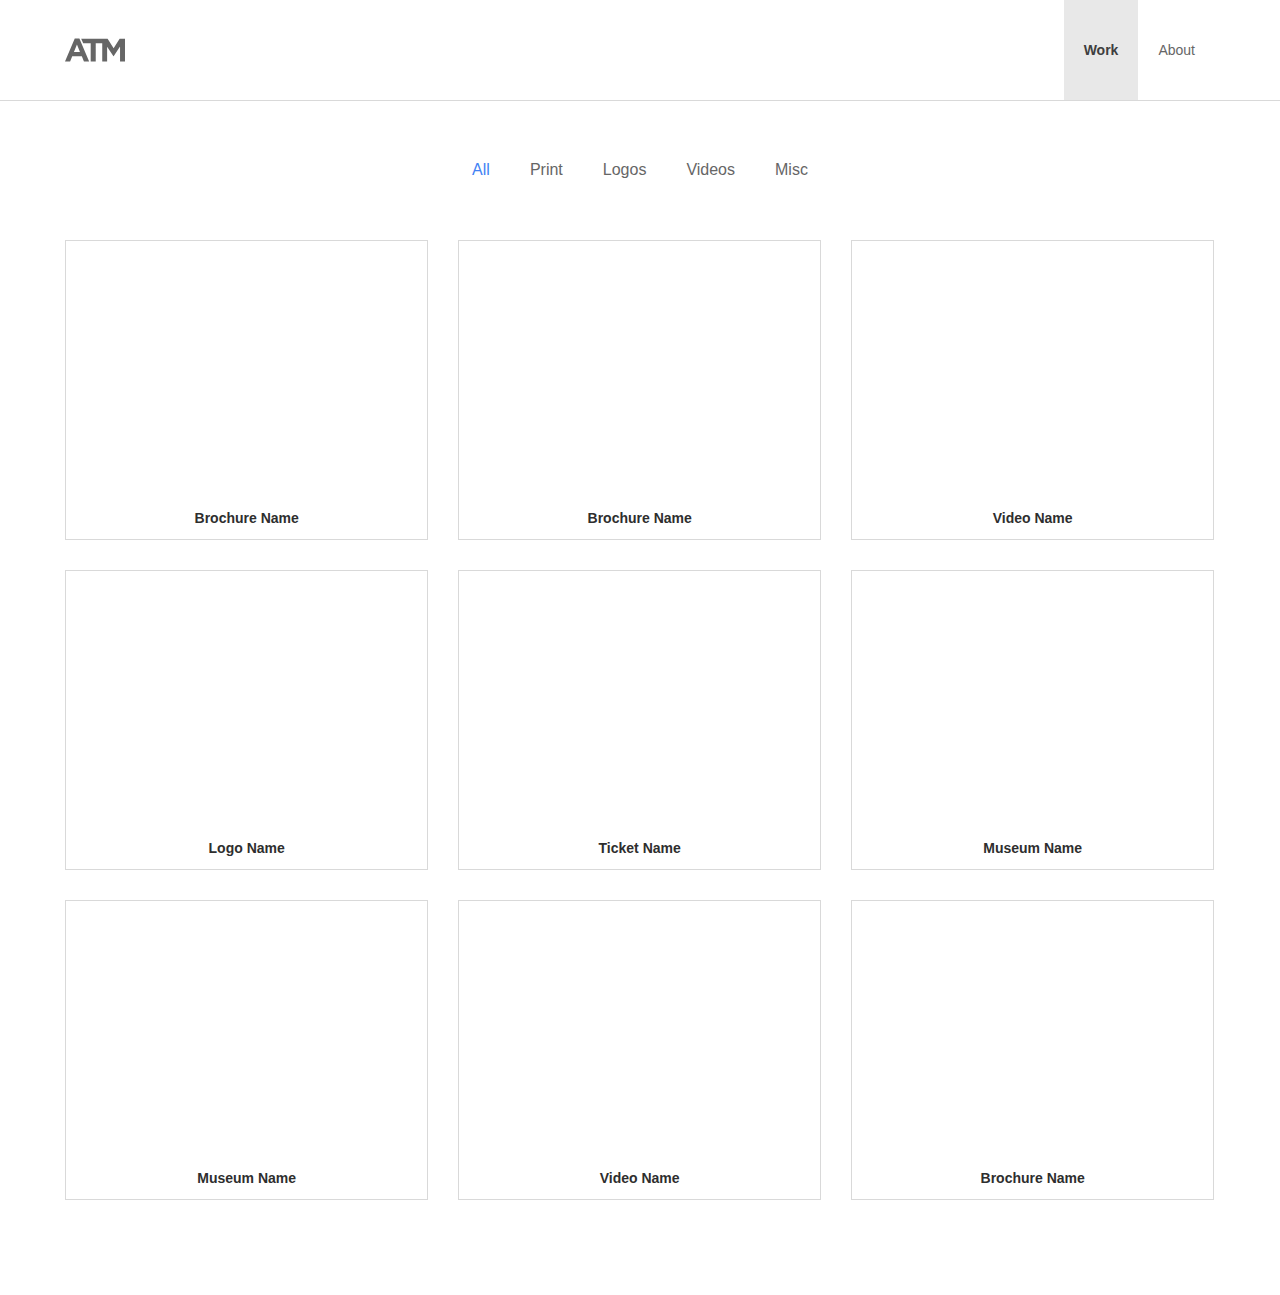
<file: index.html>
<!DOCTYPE html>
<html lang="en">
<head>
  <title>Portfolio</title>
  <meta charset="utf-8">
  <meta name="viewport" content="width=device-width, initial-scale=1">
  <link rel="shortcut icon" href="assets/img/favicons/favicon.ico">
  <link rel="stylesheet" href="assets/css/main.css">
</head>


<body>
  <header id="navBar">

      <div class="header-container">

        <div class="logo-container">
          <a href="index.html">
              <svg class="logo" version="1.1"
              	 xmlns="http://www.w3.org/2000/svg" xmlns:xlink="http://www.w3.org/1999/xlink" xmlns:a="http://ns.adobe.com/AdobeSVGViewerExtensions/3.0/"
              	 x="0px" y="0px" width="73.8px" height="28.2px" viewBox="0 0 73.8 28.2" style="enable-background:new 0 0 73.8 28.2;"
              	 xml:space="preserve">
              <defs>
              </defs>
              <g>
              	<polygon points="67.2,0.2 59.8,12 52.4,0.2 46.3,0.2 45.8,0.2 29.3,0.2 19.9,0.2 22.4,5.9 29.3,5.9 31.6,5.9 31.6,27.6 31.6,28.2
              		31.8,28.2 37.8,28.2 37.8,5.9 45.8,5.9 45.8,28.2 51.8,28.2 51.8,10 59.6,21.9 59.8,21.9 67.7,9.9 67.7,28.2 73.8,28.2 73.8,0.2
              		"/>
              	<path d="M12,0L0,28.2h6.3l2.6-6.3h11.8l2.6,6.3h6.4L17.7,0H12z M11,16.5l3.7-9.1l3.7,9.1H11z"/>
              </g>
              </svg>
          </a>
        </div>

        <nav class="nav">
          <div class="nav-group">
            <a class="nav-button nav-button-checked" href="index.html">Work</a>
            <a class="nav-button" href="about.html">About</a>
          </div>
        </nav>

          <!-- Use any element to open the sidenav -->
        <span class="hamburger" style="cursor:pointer" onclick="openNav()">
          <svg class="hamburger" height="36" viewBox="0 0 24 24" width="36" xmlns="http://www.w3.org/2000/svg">
              <path d="M0 0h24v24H0z" fill="none"/>
              <path d="M3 18h18v-2H3v2zm0-5h18v-2H3v2zm0-7v2h18V6H3z"/>
          </svg></span>

      </div>

      <div id="mySidenav" class="sidenav">
          <a href="javascript:void(0)" class="closebtn" onclick="closeNav()">
            <svg height="36" viewBox="0 0 24 24" width="36" xmlns="http://www.w3.org/2000/svg">
                <path d="M0 0h24v24H0z" fill="none"/>
                <path d="M12 4l-1.41 1.41L16.17 11H4v2h12.17l-5.58 5.59L12 20l8-8z"/>
            </svg>
          </a>
          <a class="current-page-sidenav" href="index.html">Work</a>
          <a href="about.html">About</a>
      </div>

  </header>

  <section class="main-contain">

    <div class="wrap-main">
      <div class="filter-buttons">
        <div class="button-group filter-button-group filters">
          <button class="button is-checked" data-filter="*">All</button>
          <button class="button" data-filter=".print">Print</button>
          <button class="button" data-filter=".logos">Logos</button>
          <button class="button" data-filter=".videos">Videos</button>
          <button class="button" data-filter=".misc">Misc</button>
        </div>
      </div>
    </div>

    <div class="wrap-mobile">

      <div class="filter-buttons">
        <input id="check01" type="checkbox" name="menu"/>
        <label for="check01">Filter</label>
        <div class="button-group filter-button-group filters">
          <button class="button is-checked" data-filter="*">All</button>
          <button class="button" data-filter=".print">Print</button>
          <button class="button" data-filter=".logos">Logos</button>
          <button class="button" data-filter=".videos">Videos</button>
          <button class="button" data-filter=".misc">Misc</button>
        </div>
      </div>
    </div>


    <section class="work-group">
      <div class="grid">
        <a class="grid-item print" href="page_1.html">
          <div class="image-misc-1"></div>
          <div class="work-name">
            <h4>Brochure Name</h4>
          </div>
        </a>
        <a class="grid-item print" href="page_1.html">
          <div class="image-misc-1"></div>
          <div class="work-name">
            <h4>Brochure Name</h4>
          </div>
        </a>
        <a class="grid-item videos" href="page_1vid.html">
          <div class="image-misc-1"></div>
          <div class="work-name">
            <h4>Video Name</h4>
          </div>
        </a>
        <a class="grid-item logos" href="page_1.html">
          <div class="image-misc-1"></div>
          <div class="work-name">
            <h4>Logo Name</h4>
          </div>
        </a>
        <a class="grid-item misc" href="page_1.html">
          <div class="image-misc-1"></div>
          <div class="work-name">
            <h4>Ticket Name</h4>
          </div>
        </a>
        <a class="grid-item misc" href="page_1.html">
          <div class="image-misc-1"></div>
          <div class="work-name">
            <h4>Museum Name</h4>
          </div>
        </a>
        <a class="grid-item misc" href="page_1.html">
          <div class="image-misc-1"></div>
          <div class="work-name">
            <h4>Museum Name</h4>
          </div>
        </a>
        <a class="grid-item videos" href="page_1vid.html">
          <div class="image-misc-1"></div>
          <div class="work-name">
            <h4>Video Name</h4>
          </div>
        </a>
        <a class="grid-item print" href="page_1.html">
          <div class="image-misc-1"></div>
          <div class="work-name">
            <h4>Brochure Name</h4>
          </div>
        </a>


      </div>

    </section>
  </section>

  <script src="assets/js/jquery-2.1.4.min.js"></script>
  <script src="assets/js/functions.js" type="text/javascript"></script>
  <script src="assets/js/isotope.pkgd.min.js" type="text/javascript"></script>
</body>
</html>
</file>
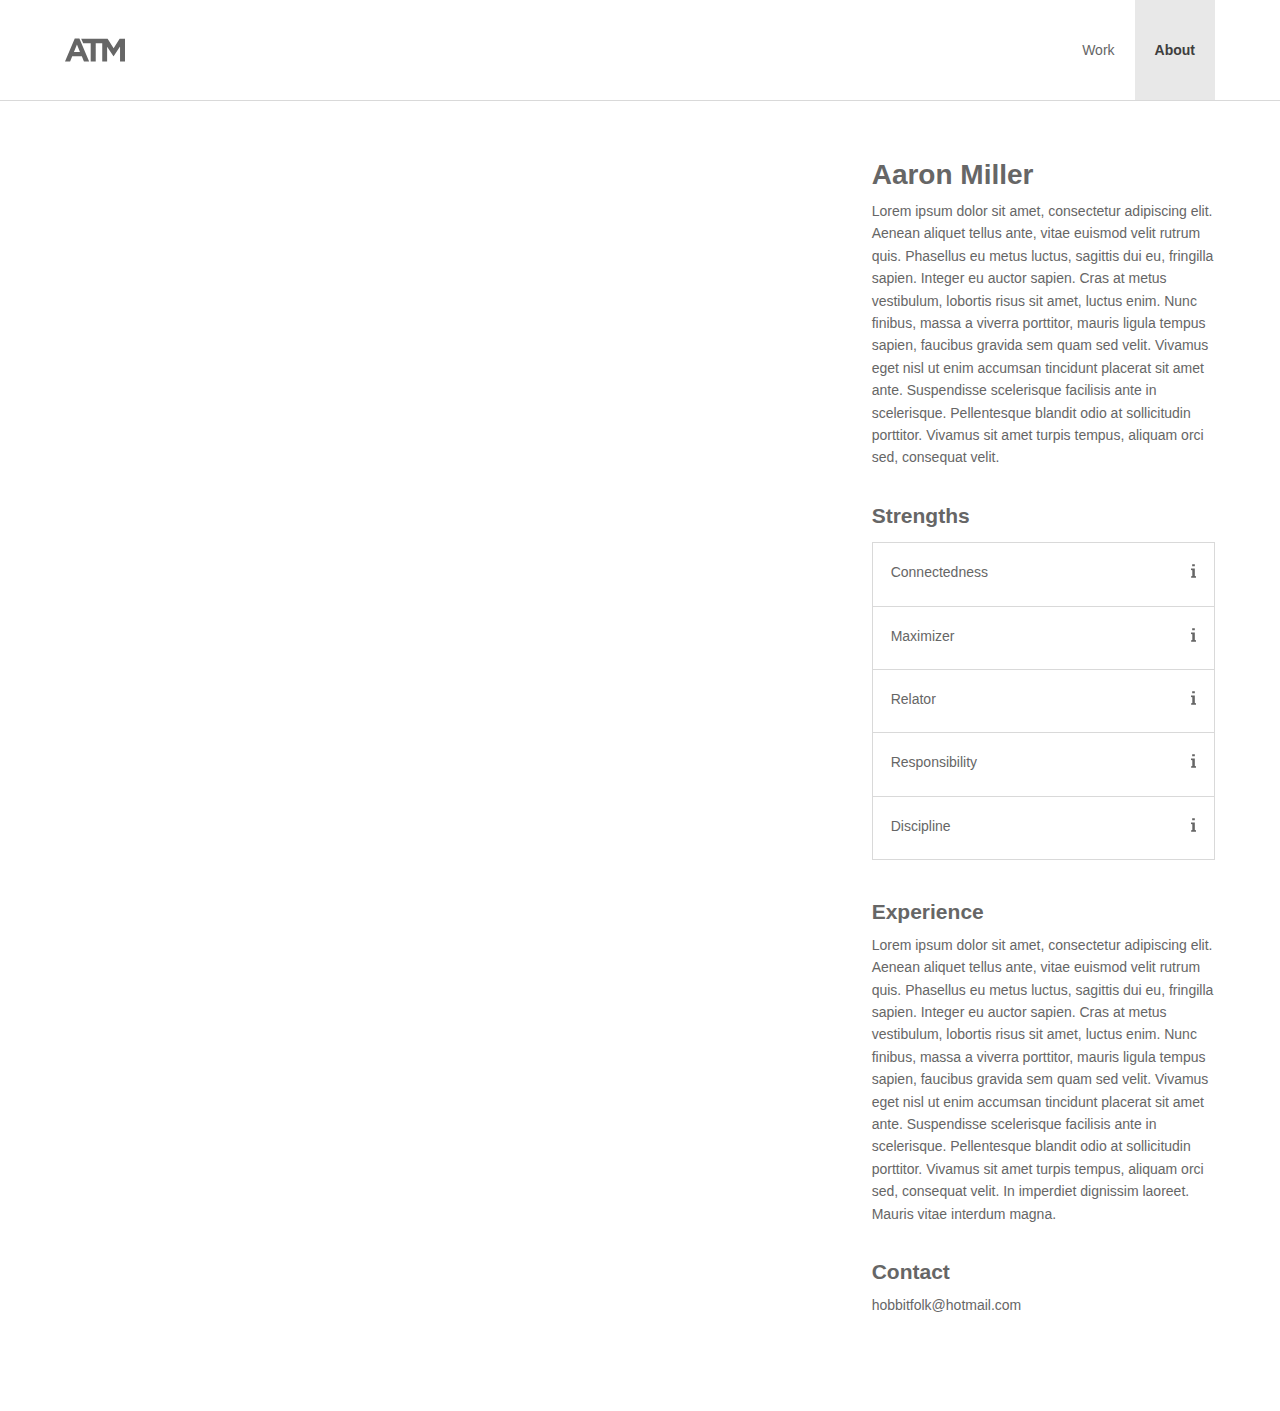
<file: about.html>
<!DOCTYPE html>
<html lang="en">
<head>
  <title>Portfolio</title>
  <meta charset="utf-8">
  <meta name="viewport" content="width=device-width, initial-scale=1">
  <link rel="shortcut icon" href="assets/img/favicons/favicon.ico">
  <link rel="stylesheet" href="assets/css/main.css">
</head>


<body>
  <header id="navBar">

      <div class="header-container">

        <div class="logo-container">
          <a href="index.html">
              <svg class="logo" version="1.1"
              	 xmlns="http://www.w3.org/2000/svg" xmlns:xlink="http://www.w3.org/1999/xlink" xmlns:a="http://ns.adobe.com/AdobeSVGViewerExtensions/3.0/"
              	 x="0px" y="0px" width="73.8px" height="28.2px" viewBox="0 0 73.8 28.2" style="enable-background:new 0 0 73.8 28.2;"
              	 xml:space="preserve">
              <defs>
              </defs>
              <g>
              	<polygon points="67.2,0.2 59.8,12 52.4,0.2 46.3,0.2 45.8,0.2 29.3,0.2 19.9,0.2 22.4,5.9 29.3,5.9 31.6,5.9 31.6,27.6 31.6,28.2
              		31.8,28.2 37.8,28.2 37.8,5.9 45.8,5.9 45.8,28.2 51.8,28.2 51.8,10 59.6,21.9 59.8,21.9 67.7,9.9 67.7,28.2 73.8,28.2 73.8,0.2
              		"/>
              	<path d="M12,0L0,28.2h6.3l2.6-6.3h11.8l2.6,6.3h6.4L17.7,0H12z M11,16.5l3.7-9.1l3.7,9.1H11z"/>
              </g>
              </svg>
          </a>
        </div>

        <nav class="nav">
          <div class="nav-group">
            <a class="nav-button" href="index.html">Work</a>
            <a class="nav-button nav-button-checked" href="about.html">About</a>
          </div>
        </nav>

          <!-- Use any element to open the sidenav -->
        <span class="hamburger" style="cursor:pointer" onclick="openNav()">
          <svg class="hamburger" height="36" viewBox="0 0 24 24" width="36" xmlns="http://www.w3.org/2000/svg">
              <path d="M0 0h24v24H0z" fill="none"/>
              <path d="M3 18h18v-2H3v2zm0-5h18v-2H3v2zm0-7v2h18V6H3z"/>
          </svg></span>

      </div>

      <div id="mySidenav" class="sidenav">
          <a href="javascript:void(0)" class="closebtn" onclick="closeNav()">
            <svg height="36" viewBox="0 0 24 24" width="36" xmlns="http://www.w3.org/2000/svg">
                <path d="M0 0h24v24H0z" fill="none"/>
                <path d="M12 4l-1.41 1.41L16.17 11H4v2h12.17l-5.58 5.59L12 20l8-8z"/>
            </svg>
          </a>
          <a href="index.html">Work</a>
          <a class="current-page-sidenav" href="about.html">About</a>
      </div>
  </header>

  <section class="about-container">
    <div class="about-portrait"></div>
    <div class="about-info">
      <div class="about-intro-container">
        <div class="about-portrait-mobile"></div>
        <div class="about-intro-copy">
          <h1>Aaron Miller</h1>
          <p>Lorem ipsum dolor sit amet, consectetur adipiscing elit. Aenean aliquet tellus ante, vitae euismod velit rutrum quis. Phasellus eu metus luctus, sagittis dui eu, fringilla sapien. Integer eu auctor sapien. Cras at metus vestibulum, lobortis risus sit amet, luctus enim. Nunc finibus, massa a viverra porttitor, mauris ligula tempus sapien, faucibus gravida sem quam sed velit. Vivamus eget nisl ut enim accumsan tincidunt placerat sit amet ante. Suspendisse scelerisque facilisis ante in scelerisque. Pellentesque blandit odio at sollicitudin porttitor. Vivamus sit amet turpis tempus, aliquam orci sed, consequat velit.
          </p>
        </div>
      </div>
      <div class="about-strengths">
        <h2>Strengths</h2>
        <div class="strengths-field">
            <button class="accordion">
                <h4>Connectedness</h4>
                <div>
                  <svg class="info-icon" version="1.1"
                     xmlns="http://www.w3.org/2000/svg" xmlns:xlink="http://www.w3.org/1999/xlink" xmlns:a="http://ns.adobe.com/AdobeSVGViewerExtensions/3.0/"
                     x="0px" y="0px" width="11.5px" height="31px" viewBox="0 0 11.5 31" style="enable-background:new 0 0 11.5 31;"
                     xml:space="preserve">
                  <defs>
                  </defs>
                  <path d="M0.3,27.6L3,27V13.9l-3-0.6V9.8h8.8V27l2.7,0.6V31H0.3V27.6z M8.8,4.8H2.7V0h6.1V4.8z"/>
                  </svg>
                </div>
              </button>
            <div class="panel">
              <p>People who are especially talented in the Connectedness theme have faith in the links between all things. They underscore what people have in common.</p>
            </div>
            <button class="accordion">
                <h4>Maximizer</h4>
                <div>

                  <svg class="info-icon" version="1.1"
                  	 xmlns="http://www.w3.org/2000/svg" xmlns:xlink="http://www.w3.org/1999/xlink" xmlns:a="http://ns.adobe.com/AdobeSVGViewerExtensions/3.0/"
                  	 x="0px" y="0px" width="11.5px" height="31px" viewBox="0 0 11.5 31" style="enable-background:new 0 0 11.5 31;"
                  	 xml:space="preserve">
                  <defs>
                  </defs>
                  <path d="M0.3,27.6L3,27V13.9l-3-0.6V9.8h8.8V27l2.7,0.6V31H0.3V27.6z M8.8,4.8H2.7V0h6.1V4.8z"/>
                  </svg>
                   
                   
                </div>
            </button>
            <div class="panel">
              <p>People who are especially talented in the Maximizer theme focus on strengths as a way to stimulate personal and group excellence. They seek to transform something strong into something superb.</p>
            </div>
            <button class="accordion">
              <h4>Relator</h4>
              <div>
                <svg class="info-icon" version="1.1"
                   xmlns="http://www.w3.org/2000/svg" xmlns:xlink="http://www.w3.org/1999/xlink" xmlns:a="http://ns.adobe.com/AdobeSVGViewerExtensions/3.0/"
                   x="0px" y="0px" width="11.5px" height="31px" viewBox="0 0 11.5 31" style="enable-background:new 0 0 11.5 31;"
                   xml:space="preserve">
                <defs>
                </defs>
                <path d="M0.3,27.6L3,27V13.9l-3-0.6V9.8h8.8V27l2.7,0.6V31H0.3V27.6z M8.8,4.8H2.7V0h6.1V4.8z"/>
                </svg>
              </div>
            </button>
            <div class="panel">
              <p>People who are especially talented in the Relator theme enjoy close relationships with others. They find deep satisfaction in working hard with friends to achieve a goal.</p>
            </div>
            <button class="accordion">
              <h4>Responsibility</h4>
              <div>
                <svg class="info-icon" version="1.1"
                   xmlns="http://www.w3.org/2000/svg" xmlns:xlink="http://www.w3.org/1999/xlink" xmlns:a="http://ns.adobe.com/AdobeSVGViewerExtensions/3.0/"
                   x="0px" y="0px" width="11.5px" height="31px" viewBox="0 0 11.5 31" style="enable-background:new 0 0 11.5 31;"
                   xml:space="preserve">
                <defs>
                </defs>
                <path d="M0.3,27.6L3,27V13.9l-3-0.6V9.8h8.8V27l2.7,0.6V31H0.3V27.6z M8.8,4.8H2.7V0h6.1V4.8z"/>
                </svg>
              </div>
            </button>
            <div class="panel">
              <p>People who are especially talented in the Responsibility theme take psychological ownership of what they say they will do. They are committed to stable values such as honesty and loyalty.</p>
            </div>
            <button class="accordion">
              <h4>Discipline</h4>
              <div>
                <svg class="info-icon" version="1.1"
                   xmlns="http://www.w3.org/2000/svg" xmlns:xlink="http://www.w3.org/1999/xlink" xmlns:a="http://ns.adobe.com/AdobeSVGViewerExtensions/3.0/"
                   x="0px" y="0px" width="11.5px" height="31px" viewBox="0 0 11.5 31" style="enable-background:new 0 0 11.5 31;"
                   xml:space="preserve">
                <defs>
                </defs>
                <path d="M0.3,27.6L3,27V13.9l-3-0.6V9.8h8.8V27l2.7,0.6V31H0.3V27.6z M8.8,4.8H2.7V0h6.1V4.8z"/>
                </svg>
              </div>
            </button>
            <div class="panel">
              <p>People who are especially talented in the Discipline theme enjoy routine and structure. Their world is best described by the order they create.</p>
            </div>

        </div>
      </div>
      <div class="about-experience">
        <h2>Experience</h2>
        <p>Lorem ipsum dolor sit amet, consectetur adipiscing elit. Aenean aliquet tellus ante, vitae euismod velit rutrum quis. Phasellus eu metus luctus, sagittis dui eu, fringilla sapien. Integer eu auctor sapien. Cras at metus vestibulum, lobortis risus sit amet, luctus enim. Nunc finibus, massa a viverra porttitor, mauris ligula tempus sapien, faucibus gravida sem quam sed velit. Vivamus eget nisl ut enim accumsan tincidunt placerat sit amet ante. Suspendisse scelerisque facilisis ante in scelerisque. Pellentesque blandit odio at sollicitudin porttitor. Vivamus sit amet turpis tempus, aliquam orci sed, consequat velit. In imperdiet dignissim laoreet. Mauris vitae interdum magna.
        </p>
      </div>
      <div class="about-contact">
        <h2>Contact</h2>
      <a href="#">hobbitfolk@hotmail.com</a>
      </div>
    </div>

  </section>


  <script src="assets/js/jquery-2.1.4.min.js"></script>
  <script src="assets/js/functions.js" type="text/javascript"></script>
</body>
</html>
</file>
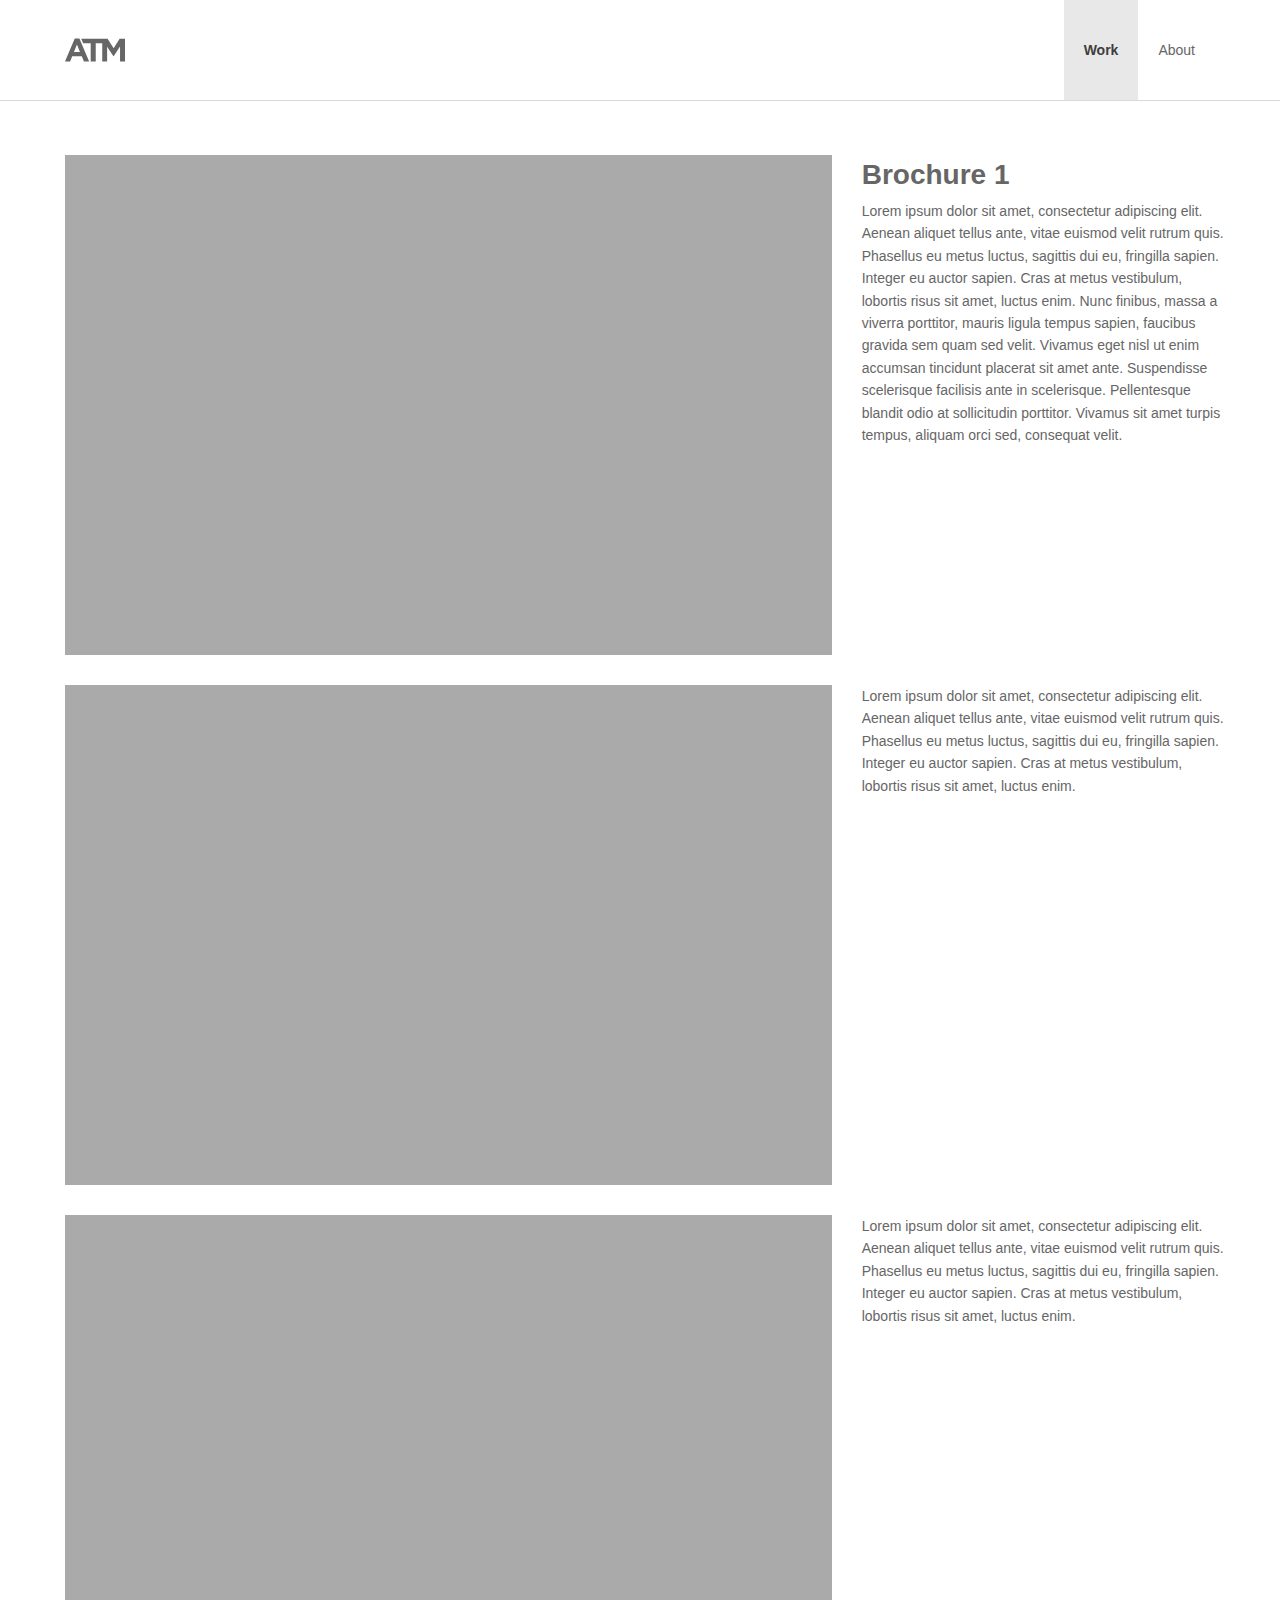
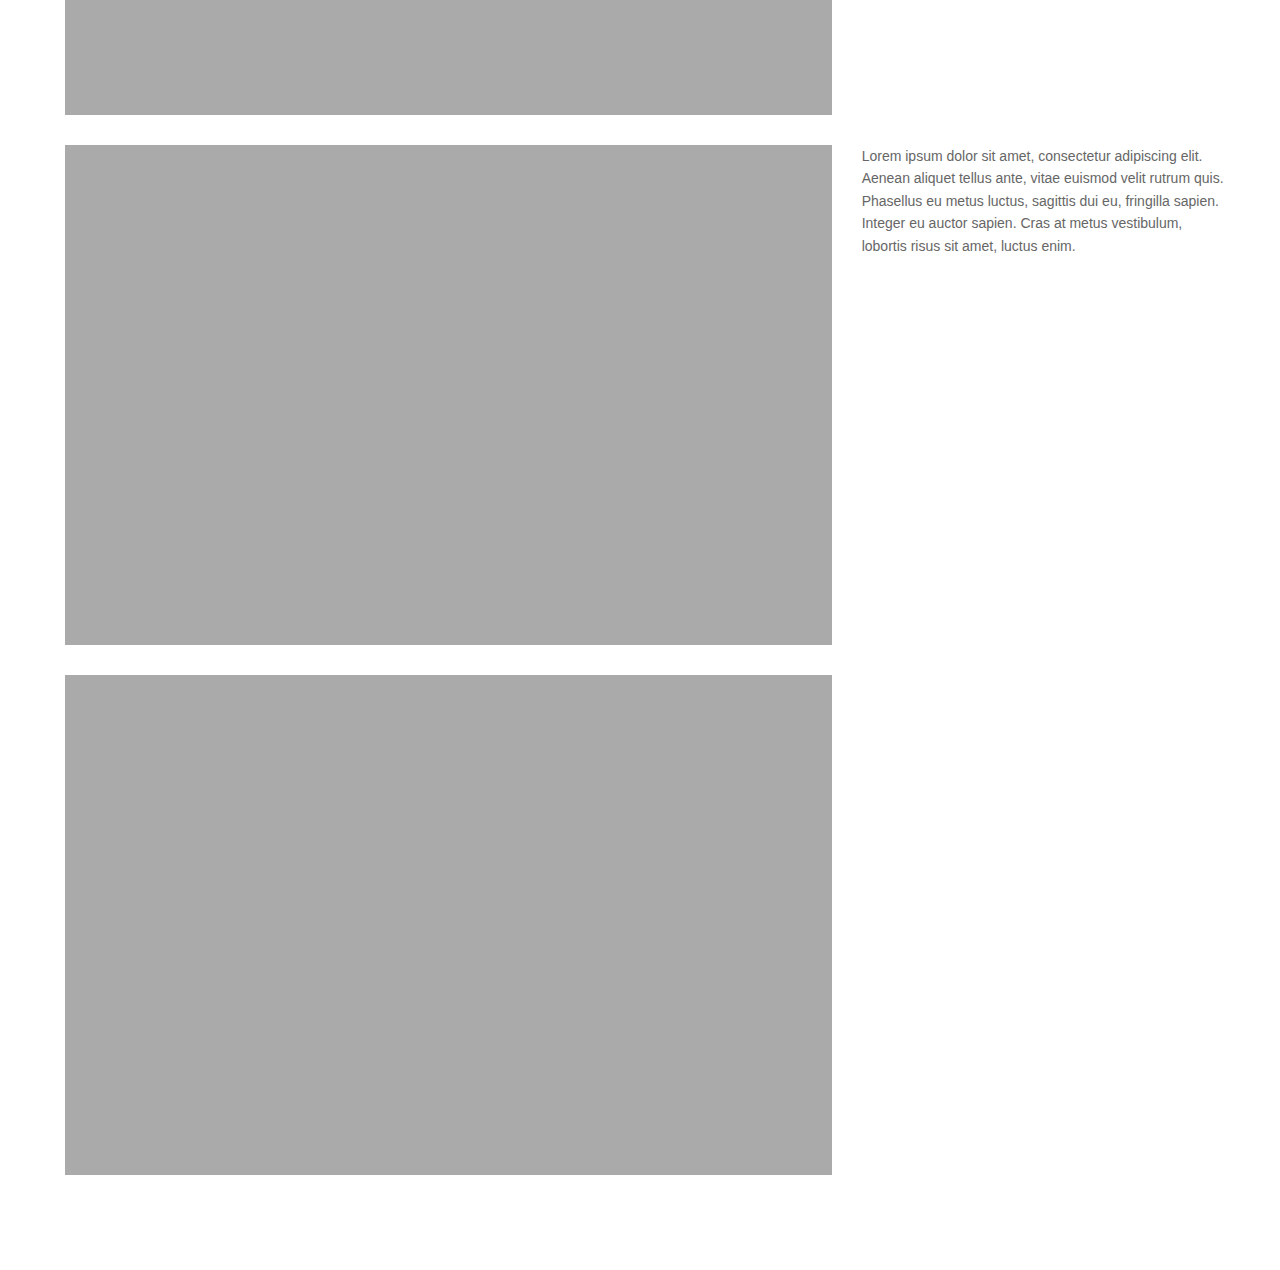
<file: page_1.html>
<!DOCTYPE html>
<html lang="en">
<head>
  <title>Portfolio</title>
  <meta charset="utf-8">
  <meta name="viewport" content="width=device-width, initial-scale=1">
  <link rel="shortcut icon" href="assets/img/favicons/favicon.ico">
  <link rel="stylesheet" href="assets/css/main.css">
</head>


<body>
  <header id="navBar">

      <div class="header-container">

        <div class="logo-container">
          <a href="index.html">
              <svg class="logo" version="1.1"
              	 xmlns="http://www.w3.org/2000/svg" xmlns:xlink="http://www.w3.org/1999/xlink" xmlns:a="http://ns.adobe.com/AdobeSVGViewerExtensions/3.0/"
              	 x="0px" y="0px" width="73.8px" height="28.2px" viewBox="0 0 73.8 28.2" style="enable-background:new 0 0 73.8 28.2;"
              	 xml:space="preserve">
              <defs>
              </defs>
              <g>
              	<polygon points="67.2,0.2 59.8,12 52.4,0.2 46.3,0.2 45.8,0.2 29.3,0.2 19.9,0.2 22.4,5.9 29.3,5.9 31.6,5.9 31.6,27.6 31.6,28.2
              		31.8,28.2 37.8,28.2 37.8,5.9 45.8,5.9 45.8,28.2 51.8,28.2 51.8,10 59.6,21.9 59.8,21.9 67.7,9.9 67.7,28.2 73.8,28.2 73.8,0.2
              		"/>
              	<path d="M12,0L0,28.2h6.3l2.6-6.3h11.8l2.6,6.3h6.4L17.7,0H12z M11,16.5l3.7-9.1l3.7,9.1H11z"/>
              </g>
              </svg>
          </a>
        </div>

        <nav class="nav">
          <div class="nav-group">
            <a class="nav-button nav-button-checked" href="index.html">Work</a>
            <a class="nav-button" href="about.html">About</a>
          </div>
        </nav>

          <!-- Use any element to open the sidenav -->
        <span class="hamburger" style="cursor:pointer" onclick="openNav()">
          <svg class="hamburger" height="36" viewBox="0 0 24 24" width="36" xmlns="http://www.w3.org/2000/svg">
              <path d="M0 0h24v24H0z" fill="none"/>
              <path d="M3 18h18v-2H3v2zm0-5h18v-2H3v2zm0-7v2h18V6H3z"/>
          </svg></span>

      </div>

      <div id="mySidenav" class="sidenav">
          <a href="javascript:void(0)" class="closebtn" onclick="closeNav()">
            <svg height="36" viewBox="0 0 24 24" width="36" xmlns="http://www.w3.org/2000/svg">
                <path d="M0 0h24v24H0z" fill="none"/>
                <path d="M12 4l-1.41 1.41L16.17 11H4v2h12.17l-5.58 5.59L12 20l8-8z"/>
            </svg>
          </a>
          <a class="current-page-sidenav" href="index.html">Work</a>
          <a href="about.html">About</a>
      </div>
  </header>

  <section class="section-iso">
    <div class="work-iso">
      <div class="image-iso image-iso-misc-museum-1"></div>
    </div>
    <div class="iso-copy">
      <h1>Brochure 1</h1>
      <p>Lorem ipsum dolor sit amet, consectetur adipiscing elit. Aenean aliquet tellus ante, vitae euismod velit rutrum quis. Phasellus eu metus luctus, sagittis dui eu, fringilla sapien. Integer eu auctor sapien. Cras at metus vestibulum, lobortis risus sit amet, luctus enim. Nunc finibus, massa a viverra porttitor, mauris ligula tempus sapien, faucibus gravida sem quam sed velit. Vivamus eget nisl ut enim accumsan tincidunt placerat sit amet ante. Suspendisse scelerisque facilisis ante in scelerisque. Pellentesque blandit odio at sollicitudin porttitor. Vivamus sit amet turpis tempus, aliquam orci sed, consequat velit.
      </p>
    </div>

    <div class="work-iso">
      <div class="image-iso image-iso-misc-museum-1"></div>
    </div>
    <div class="iso-copy">
      <p>Lorem ipsum dolor sit amet, consectetur adipiscing elit. Aenean aliquet tellus ante, vitae euismod velit rutrum quis. Phasellus eu metus luctus, sagittis dui eu, fringilla sapien. Integer eu auctor sapien. Cras at metus vestibulum, lobortis risus sit amet, luctus enim.
      </p>
    </div>
    <div class="work-iso">
      <div class="image-iso image-iso-misc-museum-1"></div>
    </div>
    <div class="iso-copy">
      <p>Lorem ipsum dolor sit amet, consectetur adipiscing elit. Aenean aliquet tellus ante, vitae euismod velit rutrum quis. Phasellus eu metus luctus, sagittis dui eu, fringilla sapien. Integer eu auctor sapien. Cras at metus vestibulum, lobortis risus sit amet, luctus enim.
      </p>
    </div>
    <div class="work-iso">
      <div class="image-iso image-iso-misc-museum-1"></div>
    </div>
    <div class="iso-copy">
      <p>Lorem ipsum dolor sit amet, consectetur adipiscing elit. Aenean aliquet tellus ante, vitae euismod velit rutrum quis. Phasellus eu metus luctus, sagittis dui eu, fringilla sapien. Integer eu auctor sapien. Cras at metus vestibulum, lobortis risus sit amet, luctus enim.
      </p>
    </div>
    <div class="work-iso">
      <div class="image-iso image-iso-misc-museum-1"></div>
    </div>

  </section>



  <script src="assets/js/jquery-2.1.4.min.js"></script>
  <script src="assets/js/functions.js" type="text/javascript"></script>
</body>
</html>
</file>
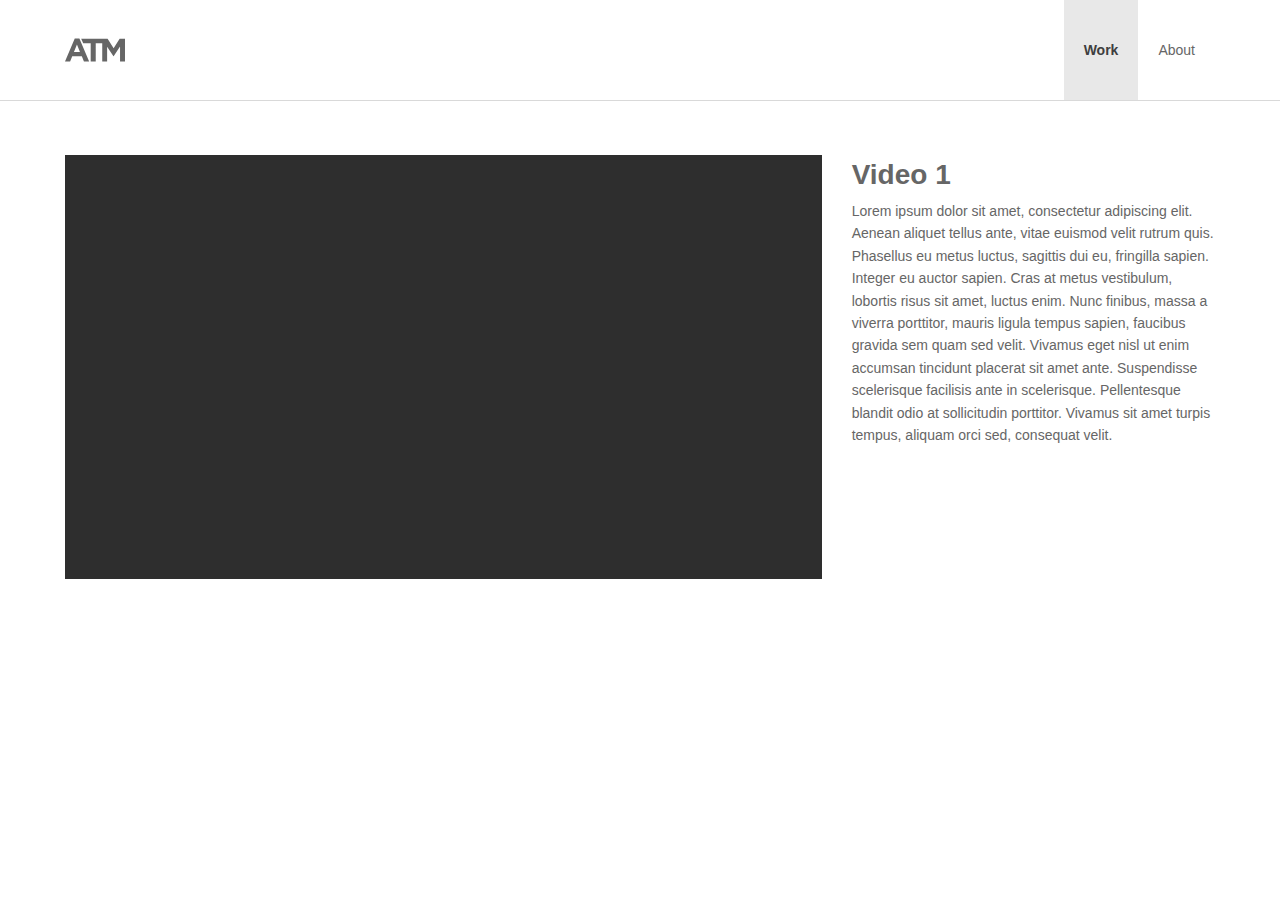
<file: page_1vid.html>
<!DOCTYPE html>
<html lang="en">
<head>
  <title>Portfolio</title>
  <meta charset="utf-8">
  <meta name="viewport" content="width=device-width, initial-scale=1">
  <link rel="shortcut icon" href="assets/img/favicons/favicon.ico">
  <link rel="stylesheet" href="assets/css/main.css">
</head>


<body>
  <header id="navBar">

      <div class="header-container">

        <div class="logo-container">
          <a href="index.html">
              <svg class="logo" version="1.1"
              	 xmlns="http://www.w3.org/2000/svg" xmlns:xlink="http://www.w3.org/1999/xlink" xmlns:a="http://ns.adobe.com/AdobeSVGViewerExtensions/3.0/"
              	 x="0px" y="0px" width="73.8px" height="28.2px" viewBox="0 0 73.8 28.2" style="enable-background:new 0 0 73.8 28.2;"
              	 xml:space="preserve">
              <defs>
              </defs>
              <g>
              	<polygon points="67.2,0.2 59.8,12 52.4,0.2 46.3,0.2 45.8,0.2 29.3,0.2 19.9,0.2 22.4,5.9 29.3,5.9 31.6,5.9 31.6,27.6 31.6,28.2
              		31.8,28.2 37.8,28.2 37.8,5.9 45.8,5.9 45.8,28.2 51.8,28.2 51.8,10 59.6,21.9 59.8,21.9 67.7,9.9 67.7,28.2 73.8,28.2 73.8,0.2
              		"/>
              	<path d="M12,0L0,28.2h6.3l2.6-6.3h11.8l2.6,6.3h6.4L17.7,0H12z M11,16.5l3.7-9.1l3.7,9.1H11z"/>
              </g>
              </svg>
          </a>
        </div>

        <nav class="nav">
          <div class="nav-group">
            <a class="nav-button nav-button-checked" href="index.html">Work</a>
            <a class="nav-button" href="about.html">About</a>
          </div>
        </nav>

          <!-- Use any element to open the sidenav -->
        <span class="hamburger" style="cursor:pointer" onclick="openNav()">
          <svg class="hamburger" height="36" viewBox="0 0 24 24" width="36" xmlns="http://www.w3.org/2000/svg">
              <path d="M0 0h24v24H0z" fill="none"/>
              <path d="M3 18h18v-2H3v2zm0-5h18v-2H3v2zm0-7v2h18V6H3z"/>
          </svg></span>

      </div>

      <div id="mySidenav" class="sidenav">
          <a href="javascript:void(0)" class="closebtn" onclick="closeNav()">
            <svg height="36" viewBox="0 0 24 24" width="36" xmlns="http://www.w3.org/2000/svg">
                <path d="M0 0h24v24H0z" fill="none"/>
                <path d="M12 4l-1.41 1.41L16.17 11H4v2h12.17l-5.58 5.59L12 20l8-8z"/>
            </svg>
          </a>
          <a class="current-page-sidenav" href="index.html">Work</a>
          <a href="about.html">About</a>
      </div>
  </header>

    <section class="section-vid">
      <div class="work-video">
        <div class="flex-video-wrap">
          <div class="flex-video">
            <iframe src="https://www.youtube.com/embed/F3u7whqIxrc?rel=0&amp;showinfo=0" frameborder="0" allowfullscreen></iframe>
          </div>
        </div>
      </div>

      <div class="vid-copy">
        <h1>Video 1</h1>
        <p>Lorem ipsum dolor sit amet, consectetur adipiscing elit. Aenean aliquet tellus ante, vitae euismod velit rutrum quis. Phasellus eu metus luctus, sagittis dui eu, fringilla sapien. Integer eu auctor sapien. Cras at metus vestibulum, lobortis risus sit amet, luctus enim. Nunc finibus, massa a viverra porttitor, mauris ligula tempus sapien, faucibus gravida sem quam sed velit. Vivamus eget nisl ut enim accumsan tincidunt placerat sit amet ante. Suspendisse scelerisque facilisis ante in scelerisque. Pellentesque blandit odio at sollicitudin porttitor. Vivamus sit amet turpis tempus, aliquam orci sed, consequat velit.
        </p>
      </div>



    </section>


  <script src="assets/js/jquery-2.1.4.min.js"></script>
  <script src="assets/js/functions.js" type="text/javascript"></script>
</body>
</html>
</file>
<file: assets/css/main.css>
@font-face {
  font-family: 'Roboto';
  font-style: normal;
  font-weight: 400;
  src: url(https://fonts.googleapis.com/css?family=Roboto:400) format("woff2"); }
@font-face {
  font-family: 'Roboto';
  font-style: normal;
  font-weight: 500;
  src: url(https://fonts.googleapis.com/css?family=Roboto:500) format("woff2"); }
@font-face {
  font-family: 'Roboto';
  font-style: normal;
  font-weight: 700;
  src: url(https://fonts.googleapis.com/css?family=Roboto:700) format("woff2"); }
/*
@font-face {
  font-family: 'Fira Sans';
  font-style: normal;
  font-weight: 700;
  src: local('Fira Sans Bold'), local('FiraSans-Bold'), url(http://fonts.gstatic.com/s/firasans/v5/DugPdSljmOTocZOR2CItOhampu5_7CjHW5spxoeN3Vs.woff2) format('woff2');
  unicode-range: U+0000-00FF, U+0131, U+0152-0153, U+02C6, U+02DA, U+02DC, U+2000-206F, U+2074, U+20AC, U+2212, U+2215, U+E0FF, U+EFFD, U+F000;
}
*/
/*! normalize.css v3.0.2 | MIT License | git.io/normalize */
html {
  font-family: sans-serif;
  -ms-text-size-adjust: 100%;
  -webkit-text-size-adjust: 100%; }

* {
  box-sizing: border-box; }

body {
  margin: 0; }

article,
aside,
details,
figcaption,
figure,
footer,
header,
hgroup,
main,
menu,
nav,
section,
summary {
  display: block; }

audio,
canvas,
progress,
video {
  display: inline-block;
  vertical-align: baseline; }

audio:not([controls]) {
  display: none;
  height: 0; }

[hidden],
template {
  display: none; }

a {
  background-color: transparent; }

a:active,
a:hover {
  outline: 0; }

abbr[title] {
  border-bottom: 1px dotted; }

b,
strong {
  font-weight: bold; }

dfn {
  font-style: italic; }

h1 {
  font-size: 2em;
  margin: 0.67em 0; }

mark {
  background: #ff0;
  color: #000; }

small {
  font-size: 80%; }

sub,
sup {
  font-size: 75%;
  line-height: 0;
  position: relative;
  vertical-align: baseline; }

sup {
  top: -0.5em; }

sub {
  bottom: -0.25em; }

img {
  border: 0; }

svg:not(:root) {
  overflow: hidden; }

figure {
  margin: 1em 40px; }

hr {
  -moz-box-sizing: content-box;
  box-sizing: content-box;
  height: 0; }

pre {
  overflow: auto; }

code,
kbd,
pre,
samp {
  font-family: monospace, monospace;
  font-size: 1em; }

button,
input,
optgroup,
select,
textarea {
  color: inherit;
  font: inherit;
  margin: 0; }

button {
  overflow: visible; }

button,
select {
  text-transform: none; }

button,
html input[type="button"],
input[type="reset"],
input[type="submit"] {
  -webkit-appearance: button;
  cursor: pointer; }

button[disabled],
html input[disabled] {
  cursor: default; }

button::-moz-focus-inner,
input::-moz-focus-inner {
  border: 0;
  padding: 0; }

input {
  line-height: normal; }

input[type="checkbox"],
input[type="radio"] {
  box-sizing: border-box;
  padding: 0; }

input[type="number"]::-webkit-inner-spin-button,
input[type="number"]::-webkit-outer-spin-button {
  height: auto; }

input[type="search"] {
  -webkit-appearance: textfield;
  -moz-box-sizing: content-box;
  -webkit-box-sizing: content-box;
  box-sizing: content-box; }

input[type="search"]::-webkit-search-cancel-button,
input[type="search"]::-webkit-search-decoration {
  -webkit-appearance: none; }

fieldset {
  border: 1px solid #c0c0c0;
  margin: 0 2px;
  padding: 0.35em 0.625em 0.75em; }

legend {
  border: 0;
  padding: 0; }

textarea {
  overflow: auto; }

optgroup {
  font-weight: bold; }

table {
  border-collapse: collapse;
  border-spacing: 0; }

td,
th {
  padding: 0; }

body {
  background-color: white;
  font-size: 14px;
  line-height: 1.6;
  font-family: "Roboto", sans-serif;
  color: #666;
  -webkit-font-smoothing: antialiased;
  -webkit-text-size-adjust: 100%; }

a {
  color: #666;
  text-decoration: none;
  outline: 0; }
  a:hover, a:focus {
    color: #2E2E2E;
    font-weight: 700; }

.gigantic, .huge, .large, .bigger, .big,
h1, h2, h3, h4, h5, h6 {
  color: #666; }

.gigantic {
  font-size: 60px;
  font-weight: 700;
  line-height: 1.09; }

.huge, h1 {
  font-size: 28px;
  font-weight: 700;
  line-height: 40px; }

.large, h2 {
  font-size: 21px;
  font-weight: 700;
  line-height: 33.6px; }

.bigger, h3 {
  font-size: 16px;
  font-weight: 400;
  line-height: 26px; }

.big, h4 {
  font-size: 14px;
  font-weight: 400;
  line-height: 22.4px; }

.small, small {
  font-size: 10px;
  font-weight: 400;
  line-height: 22.4px; }

p {
  font-size: 14px;
  font-weight: 400;
  margin: 0; }

hr {
  border: solid #ddd;
  border-width: 1px 0 0;
  clear: both;
  margin: 10px 0 30px;
  height: 0; }

.flex-video-wrap {
  display: inline-block;
  width: 100%; }

.flex-video {
  height: 0;
  overflow: hidden;
  padding-bottom: 56%;
  position: relative; }

.flex-video iframe,
.flex-video object,
.flex-video embed,
.flex-video video {
  height: 100%;
  position: absolute;
  top: 0;
  width: 100%;
  left: 0; }

ul, li {
  padding: 0;
  margin: 0; }

.nav-button:focus {
  outline-color: transparent;
  outline-style: none; }

header {
  position: fixed;
  z-index: 2;
  width: 100%;
  border-bottom: 1px solid #d9d9d9;
  background-color: #fff; }

.header-container {
  background-color: #fff;
  max-width: 1200px;
  height: 100px;
  margin: 0 auto;
  padding: 0 25px 0 25px;
  display: flex;
  justify-content: space-between;
  align-items: center; }

.header-shadow {
  box-shadow: 0 2px 10px 0 rgba(170, 170, 170, 0.65); }

.logo-container {
  display: flex;
  justify-content: center;
  align-items: center; }
  .logo-container a {
    line-height: 0; }

.logo {
  width: 60px;
  height: 60px;
  fill: #666;
  transition: fill 0.4s ease-out; }

.logo:hover {
  fill: #4282F4; }

.nav {
  height: 100%;
  display: flex;
  align-items: center; }
  .nav .nav-group {
    height: 100%;
    list-style-type: none;
    display: flex;
    flex-direction: row;
    align-items: center; }
  .nav .nav-button {
    display: flex;
    align-items: center;
    height: 100%;
    padding: 5px 20px 5px 20px;
    cursor: pointer; }
  .nav .nav-button:hover {
    font-weight: 700;
    color: #3e3e3e;
    background-color: #aaa; }
  .nav .nav-button-checked {
    font-weight: 700;
    color: #3e3e3e;
    background-color: #e8e8e8; }

.hamburger {
  display: none;
  fill: #666;
  line-height: 0;
  transition: fill 0.1s ease-out; }

.hamburger:hover {
  fill: #4282F4; }

.sidenav {
  display: none;
  height: 100%;
  width: 300px;
  position: fixed;
  z-index: 3;
  top: 0;
  right: -300px;
  background-color: #2E2E2E;
  overflow-x: hidden;
  padding-top: 100px;
  transition: 0.5s; }

/* The navigation menu links */
.sidenav a {
  padding: 8px 8px 8px 60px;
  text-decoration: none;
  font-size: 25px;
  color: #666;
  display: block;
  transition: 0.3s; }

.sidenav a:nth-child(2) {
  border-top: 1px solid #3e3e3e; }

/* When you mouse over the navigation links, change their color */
.sidenav a:hover {
  color: #4282F4;
  font-weight: 400;
  background-color: #3e3e3e; }

.sidenav a.closebtn:hover {
  background-color: transparent;
  fill: #4282F4; }

/* Position and style the close button (top right corner) */
.sidenav .closebtn {
  position: absolute;
  top: 20px;
  right: 25px;
  padding: 10px 14px 10px 42px;
  font-size: 36px;
  fill: #666;
  display: flex;
  justify-content: flex-end; }

.sidenav-active {
  transform: translateX(-300px); }

.current-page-sidenav {
  color: #4282F4 !important;
  font-weight: 400; }

@media screen and (max-width: 1245px) {
  .header-container {
    padding: 0 40px 0 40px; } }
@media screen and (max-width: 650px) {
  .nav {
    display: none; }

  .hamburger {
    display: block; }

  .sidenav {
    display: flex;
    flex-direction: column;
    width: 100vw;
    right: -100vw; }

  .sidenav-active {
    transform: translateX(-100vw); } }
@media screen and (max-height: 450px) {
  .sidenav a {
    font-size: 18px; } }
.wrap-mobile {
  display: none; }

button {
  outline: none; }

.filter-buttons {
  display: flex;
  flex-direction: column;
  align-items: center;
  justify-content: center;
  padding: 140px 20px 15px 20px;
  margin: 0 auto;
  max-width: 1230px;
  height: 100%; }
  .filter-buttons .button-group {
    list-style-type: none;
    display: flex;
    flex-direction: row;
    align-items: center; }
  .filter-buttons .is-checked {
    color: #4282F4; }
  .filter-buttons .button {
    display: flex;
    align-items: center;
    justify-content: center;
    height: 60px;
    padding: 5px 20px 5px 20px;
    cursor: pointer;
    background-color: #fff;
    font-size: 16px; }
  .filter-buttons .button:hover {
    color: #4282F4; }
  .filter-buttons .button:focus,
  .filter-buttons .button:active {
    outline-color: transparent;
    outline-style: none; }

.work-group {
  padding: 10px 25px 80px 25px;
  margin: 0 auto;
  max-width: 1230px; }

.grid {
  display: flex;
  justify-content: flex-start;
  align-content: flex-start;
  flex-wrap: wrap; }

.grid-item {
  position: relative;
  height: 300px;
  min-width: 325px;
  width: calc(100% / 3 - 30px);
  margin: 15px;
  border: 1px solid #d9d9d9;
  display: flex;
  flex-direction: column;
  align-items: center; }
  .grid-item:after {
    content: "";
    position: absolute;
    height: 100%;
    width: 100%;
    box-shadow: 0px 7px 30px -6px rgba(46, 46, 46, 0.6);
    opacity: 0;
    transition: opacity 0.3s; }
  .grid-item:hover:after {
    opacity: 1; }

.image {
  background-color: #ddd;
  height: 100%;
  width: 100%; }

.image-misc-1 {
  background: url("https://images.unsplash.com/photo-1513549828415-0aaa8f98f8b5?ixid=eyJhcHBfaWQiOjEyMDd9&auto=format&fit=crop&w=1300&q=80") no-repeat center;
  background-size: cover;
  height: 100%;
  width: 100%;
  border: 5px solid #fff; }

.work-name {
  padding: 10px;
  width: 100%;
  display: flex;
  justify-content: center;
  align-items: center; }
  .work-name h4 {
    margin: 0;
    padding: 0;
    font-weight: 700;
    color: #2E2E2E; }

@media screen and (max-width: 1135px) {
  .grid-item {
    height: 250px;
    min-width: 225px; } }
@media screen and (max-width: 1050px) {
  .grid-item {
    width: calc(100% / 2 - 30px);
    height: 300px; } }
@media screen and (max-width: 775px) {
  .grid-item {
    height: 250px;
    min-width: 225px;
    width: calc(100% / 2 - 30px); } }
@media screen and (max-width: 650px) {
  .wrap-main {
    display: none; }

  .wrap-mobile {
    display: block; }

  label {
    position: relative;
    display: block;
    width: 100%;
    padding: 17px 25px 17px 25px;
    font-size: 16px;
    cursor: pointer;
    border: 1px solid #d9d9d9; }

  label:after {
    content: "";
    position: absolute;
    display: block;
    top: 45%;
    right: 15px;
    width: 0;
    height: 0;
    border-top: 6px solid #666;
    border-bottom: 0 solid #666;
    border-left: 6px solid transparent;
    border-right: 6px solid transparent;
    transition: border-bottom 0.1s, border-top 0.1s 0.1s; }

  label:hover,
  input:checked ~ label {
    border: 1px solid #4282F4;
    color: #4282F4;
    transition: border 0.1s; }

  label:hover:after {
    border-top: 6px solid #4282F4;
    border-bottom: 0 solid #4282F4;
    transition: border-bottom 0.1s, border-top 0.1s 0.1s; }

  input:checked ~ label:after {
    border-top: 0 solid #4282F4;
    border-bottom: 6px solid #4282F4;
    transition: border-top 0.1s, border-bottom 0.1s 0.1s; }

  /*hide the inputs */
  input {
    display: none !important; }

  /*show the second levele menu of the selected voice */
  input:checked ~ .button-group {
    max-height: 300px; }

  .filter-buttons {
    display: flex;
    flex-direction: column;
    align-items: center;
    justify-content: center;
    padding: 135px 40px 10px 40px; }
    .filter-buttons .button-group {
      list-style-type: none;
      max-height: 0;
      width: 100%;
      display: flex;
      flex-direction: column;
      align-items: center;
      overflow: hidden;
      box-shadow: 0px 6px 30px -10px rgba(102, 102, 102, 0.9);
      transition: max-height 0.4s ease-in; }
      .filter-buttons .button-group .button {
        width: 100%;
        transition: 0.2s ease-in; }
      .filter-buttons .button-group .button:hover {
        background-color: #e8e8e8; }

  .grid-item {
    width: calc(100% - 30px);
    height: 375px; } }
@media screen and (max-width: 500px) {
  .filter-buttons .button {
    padding: 15px 15px 15px 15px; }

  .grid-item {
    height: 275px; } }
.about-container {
  padding: 140px 25px 80px 25px;
  margin: 0 auto;
  max-width: 1200px;
  display: flex;
  justify-content: space-between;
  align-items: flex-start; }

.about-portrait-mobile {
  display: none;
  height: 200px;
  width: calc(100% / 3 - 20px);
  background-image: url(https://images.unsplash.com/photo-1512359573855-953710d3f7a8?auto=format&fit=crop&w=2700&q=80&ixid=dW5zcGxhc2guY29tOzs7Ozs%3D%22);
  background-repeat: no-repeat;
  background-size: cover;
  background-position: center;
  margin: 0px 15px 0px 0px; }

.about-portrait {
  height: 500px;
  width: calc(100% / 3  * 2 - 20px);
  background-image: url(https://images.unsplash.com/photo-1512359573855-953710d3f7a8?auto=format&fit=crop&w=2700&q=80&ixid=dW5zcGxhc2guY29tOzs7Ozs%3D%22);
  background-repeat: no-repeat;
  background-size: contain;
  margin: 15px 15px 15px 0px; }

.about-info {
  width: calc(100% / 3 - 40px);
  margin: 15px 0px 15px 15px; }
  .about-info h1, .about-info h2 {
    margin: 0 0 5px 0; }

.about-intro-container {
  padding-bottom: 30px; }

.about-strengths {
  padding-bottom: 35px; }
  .about-strengths h2 {
    margin: 0 0 10px 0; }
  .about-strengths p {
    margin: 10px 0 25px 0; }

button {
  border: none; }

button.accordion {
  background-color: #fff;
  color: #666;
  cursor: pointer;
  padding: 18px;
  width: 100%;
  border-radius: 0;
  text-align: left;
  border-bottom: 1px solid #d9d9d9;
  border-right: 1px solid #d9d9d9;
  border-left: 1px solid #d9d9d9;
  outline: none;
  transition: 0.3s;
  display: flex;
  justify-content: space-between; }

button.accordion:first-child {
  border-top: 1px solid #d9d9d9; }

button.accordion:hover {
  background-color: #fff;
  border: 1px solid #4282F4;
  transform: scale(1.04); }
  button.accordion:hover svg {
    fill: #4282F4; }
  button.accordion:hover h4 {
    color: #4282F4; }

.accordion h4 {
  text-decoration: none;
  font-weight: 400;
  margin: 0; }

div.panel {
  padding: 0 18px;
  background-color: white;
  max-height: 0;
  overflow: hidden;
  transition: max-height 0.2s ease-out; }

.info-icon {
  width: 5px;
  height: 20px;
  fill: #666; }

.about-experience p {
  margin: 0 0 30px 0; }

@media screen and (max-width: 1135px) {
  button.accordion:hover {
    border-top: none;
    border-bottom: 1px solid #d9d9d9;
    border-right: 1px solid #d9d9d9;
    border-left: 1px solid #d9d9d9;
    transform: none; }
    button.accordion:hover svg {
      fill: #666; }
    button.accordion:hover h4 {
      color: #666; }

  button.accordion:first-child:hover {
    border-top: 1px solid #d9d9d9; }

  button.accordion.active-style {
    background-color: #fff;
    border: 1px solid #4282F4;
    transform: scale(1.04); }
    button.accordion.active-style svg {
      fill: #4282F4; }
    button.accordion.active-style h4 {
      color: #4282F4; }

  button.accordion.active-style:hover {
    border-top: 1px solid #4282F4; }

  .about-portrait {
    display: none; }

  .about-intro-container {
    display: flex;
    flex-direction: row;
    justify-content: space-between;
    align-items: center;
    padding-bottom: 20px; }

  .about-info {
    width: calc(100% - 34px);
    margin: 15px 0px 15px 15px; }

  .about-intro-copy {
    width: calc(100% / 3 * 2); }

  .about-portrait-mobile {
    display: block; } }
@media screen and (max-width: 850px) {
  .about-intro-container {
    display: flex;
    flex-direction: column; }

  .about-portrait-mobile {
    width: 100%;
    height: 400px;
    margin: 0px 0px 30px 0px; }

  .about-intro-copy {
    padding-bottom: 30px;
    width: 100%; } }
@media screen and (max-width: 575px) {
  .about-portrait-mobile {
    height: 300px; } }
@media screen and (max-width: 460px) {
  .about-portrait-mobile {
    height: 250px; } }
.section-iso {
  padding: 140px 25px 80px 25px;
  margin: 0 auto;
  max-width: 1230px;
  display: flex;
  justify-content: flex-start;
  align-content: flex-start;
  flex-wrap: wrap; }

.work-iso {
  height: 500px;
  width: calc(100% / 3 * 2 - 20px);
  margin: 15px;
  background-color: #aaa;
  display: flex;
  flex-direction: column;
  align-items: center; }

.image-iso {
  background-color: #ddd;
  flex-grow: 2;
  height: 100%;
  width: 100%; }

.iso-copy {
  width: calc(100% / 3 - 30px);
  margin: 15px 0px 15px 15px; }
  .iso-copy h1, .iso-copy h2 {
    margin: 0 0 5px 0; }

.image-iso-misc-museum-1 {
  background: url("https://images.unsplash.com/photo-1513549828415-0aaa8f98f8b5?ixid=eyJhcHBfaWQiOjEyMDd9&auto=format&fit=crop&w=1300&q=80") no-repeat center;
  background-size: cover; }

@media screen and (max-width: 1135px) {
  .section-iso {
    padding: 140px 30px 80px 26px; }

  .work-iso {
    height: 450px; } }
@media screen and (max-width: 1050px) {
  .work-iso {
    height: 400px; } }
@media screen and (max-width: 950px) {
  .work-iso {
    width: calc(100% - 30px);
    height: 500px; }

  .iso-copy {
    width: calc(100% - 30px); } }
@media screen and (max-width: 850px) {
  .work-iso {
    height: 450px; } }
@media screen and (max-width: 750px) {
  .work-iso {
    height: 400px; } }
@media screen and (max-width: 650px) {
  .work-iso {
    width: calc(100% - 30px);
    height: 350px; } }
@media screen and (max-width: 575px) {
  .work-iso {
    height: 275px; } }
@media screen and (max-width: 450px) {
  .work-iso {
    height: 225px; } }
.section-vid {
  padding: 140px 25px 80px 25px;
  margin: 0 auto;
  max-width: 1230px;
  display: flex;
  justify-content: flex-start;
  align-content: flex-start;
  flex-wrap: wrap; }

.work-video {
  height: 100%;
  width: calc(100% / 3 * 2 - 30px);
  margin: 15px;
  background-color: #2E2E2E;
  display: flex;
  flex-direction: column;
  align-items: center; }

.vid-copy {
  width: calc(100% / 3 - 30px);
  margin: 15px 0px 15px 15px; }
  .vid-copy h1, .vid-copy h2 {
    margin: 0 0 5px 0; }

@media screen and (max-width: 1135px) {
  .section-vid {
    padding: 140px 30px 80px 26px; } }
@media screen and (max-width: 950px) {
  .work-video {
    width: calc(100% - 30px); }

  .vid-copy {
    width: calc(100% - 30px); } }
@media screen and (max-width: 650px) {
  .work-video {
    width: calc(100% - 30px); } }

/*# sourceMappingURL=main.css.map */
</file>
